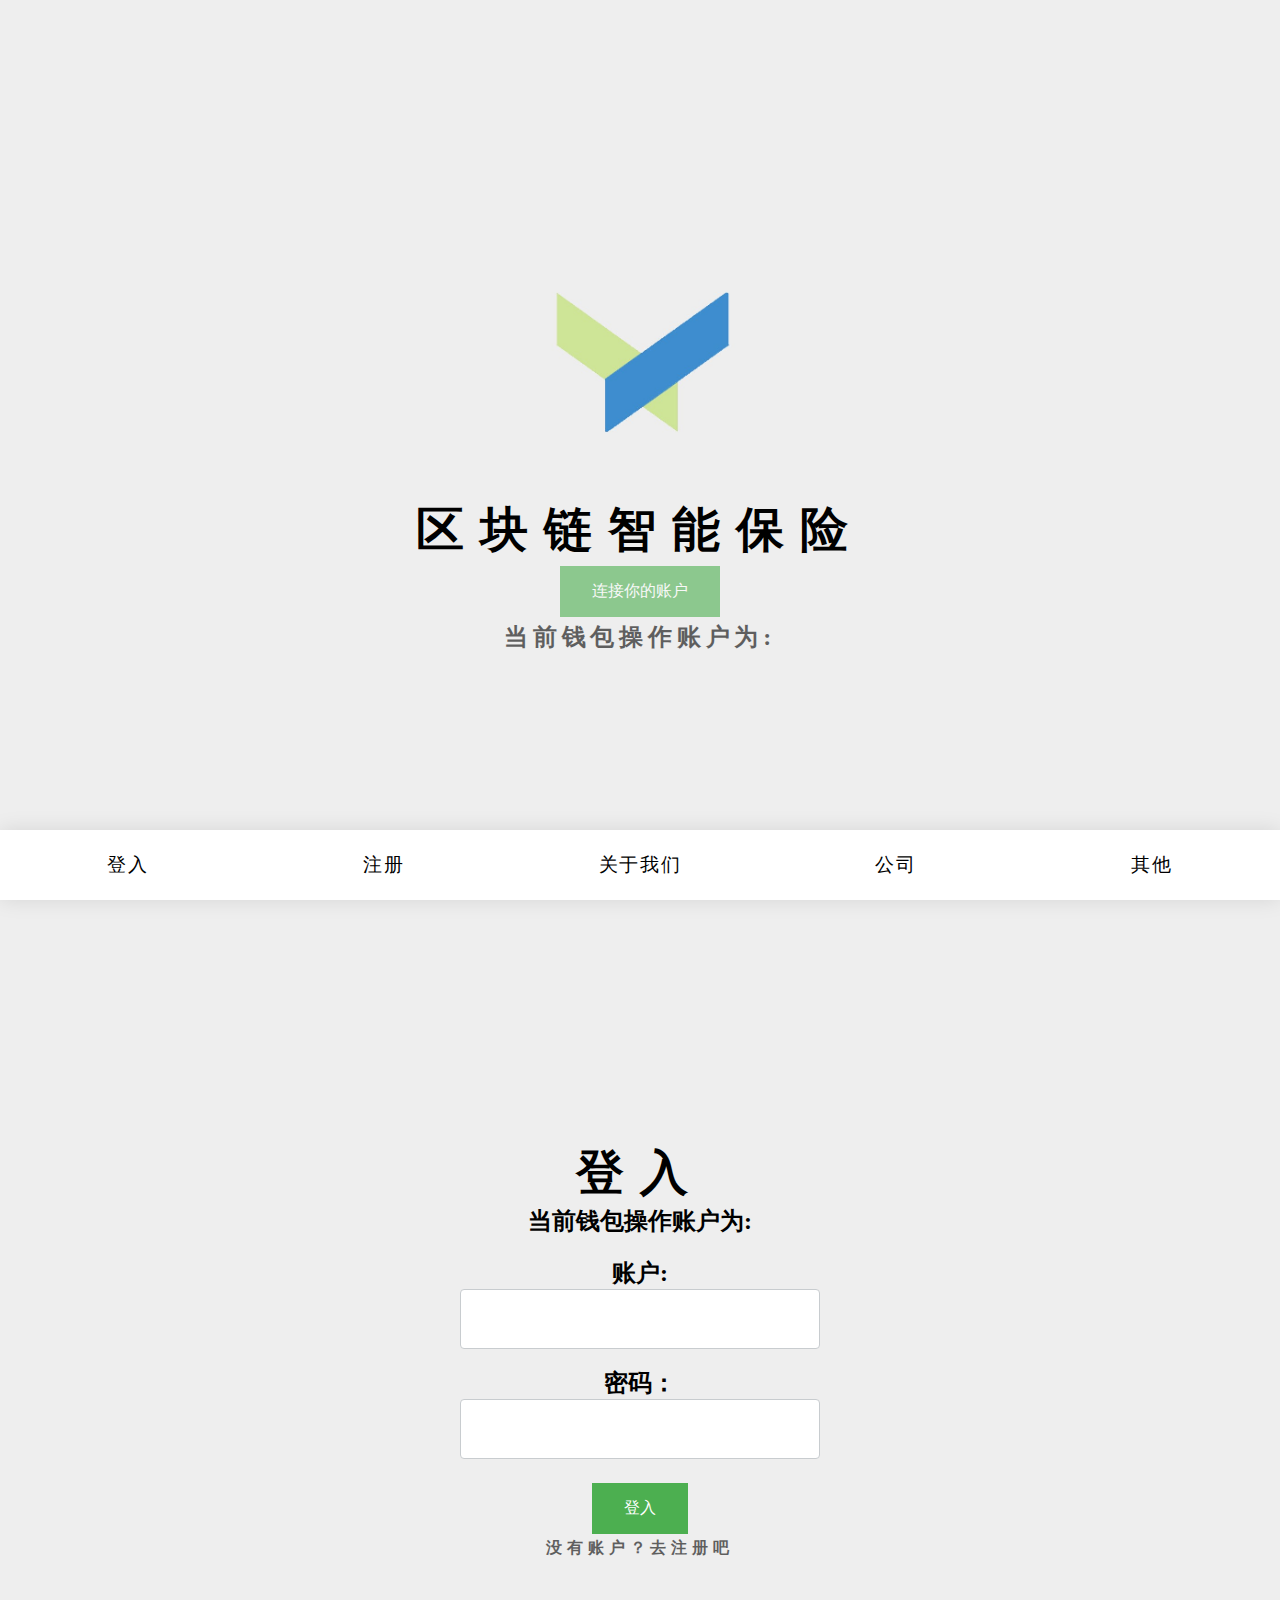
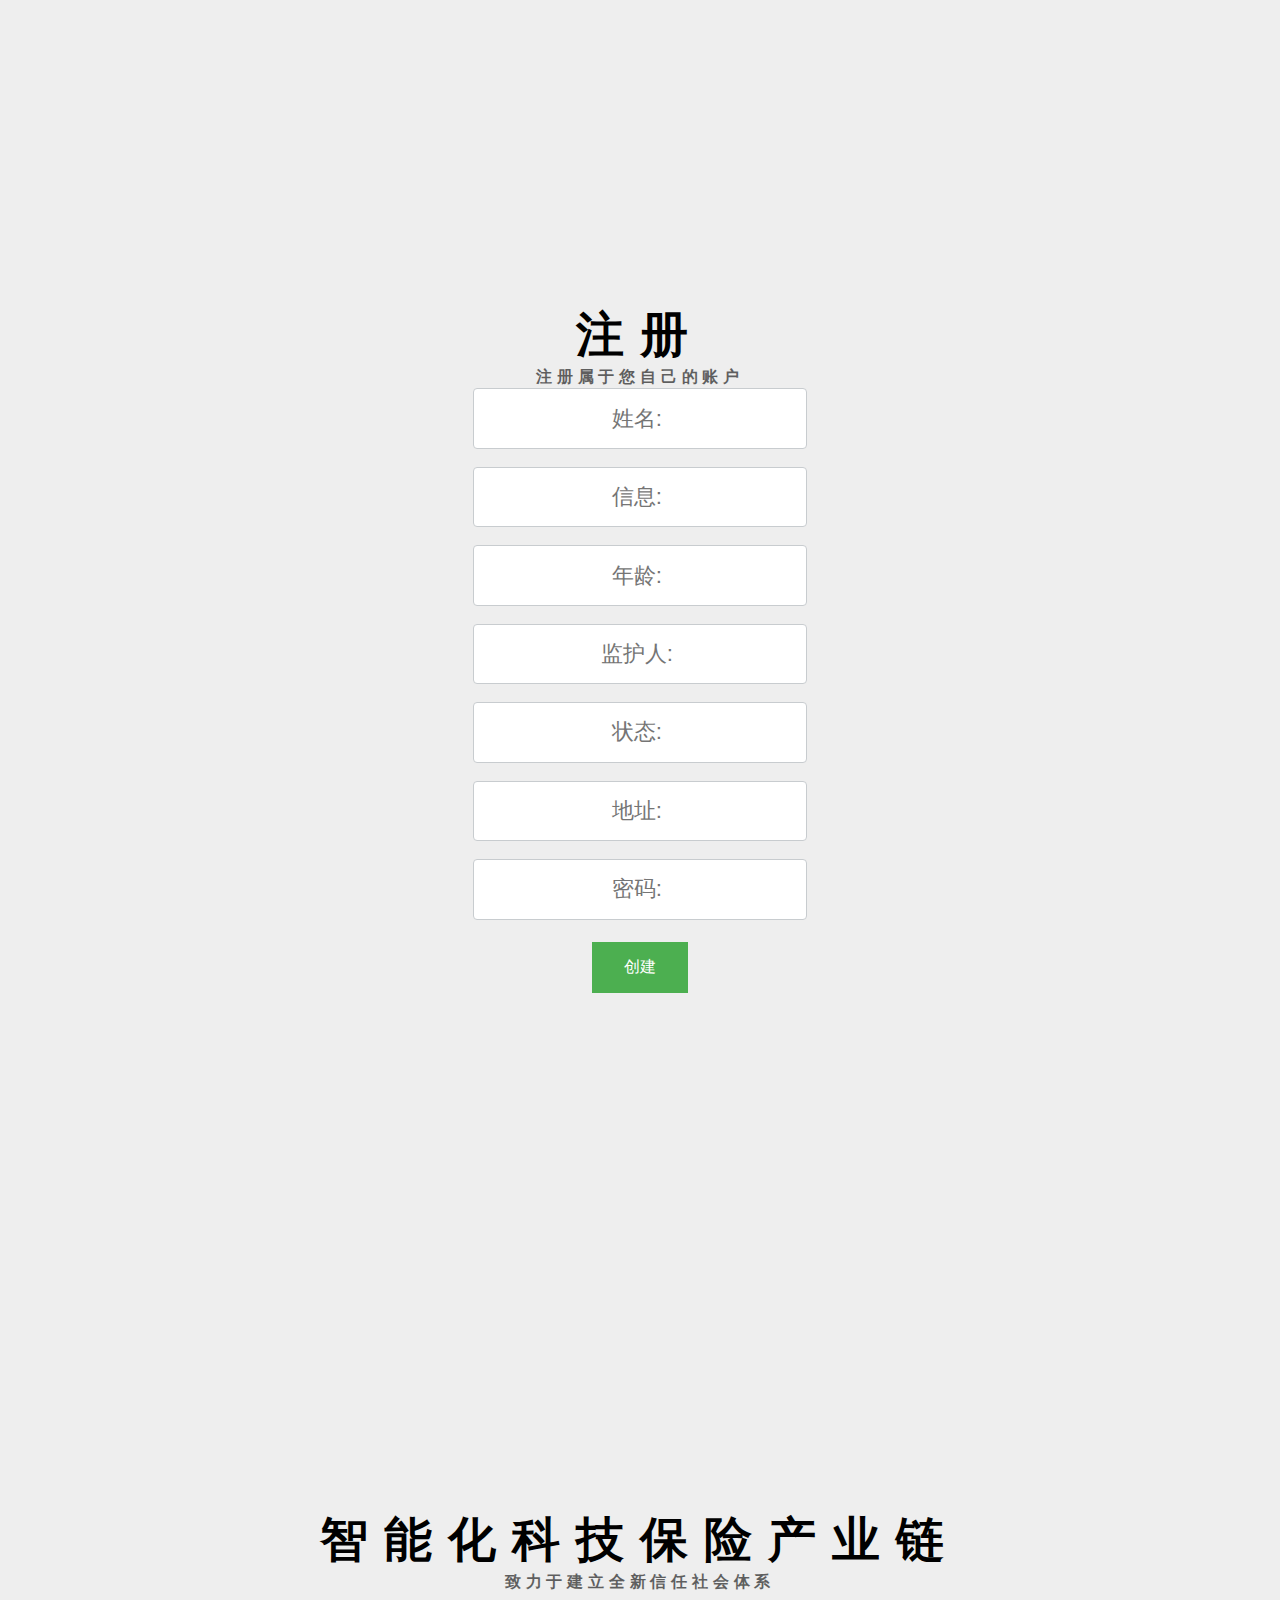
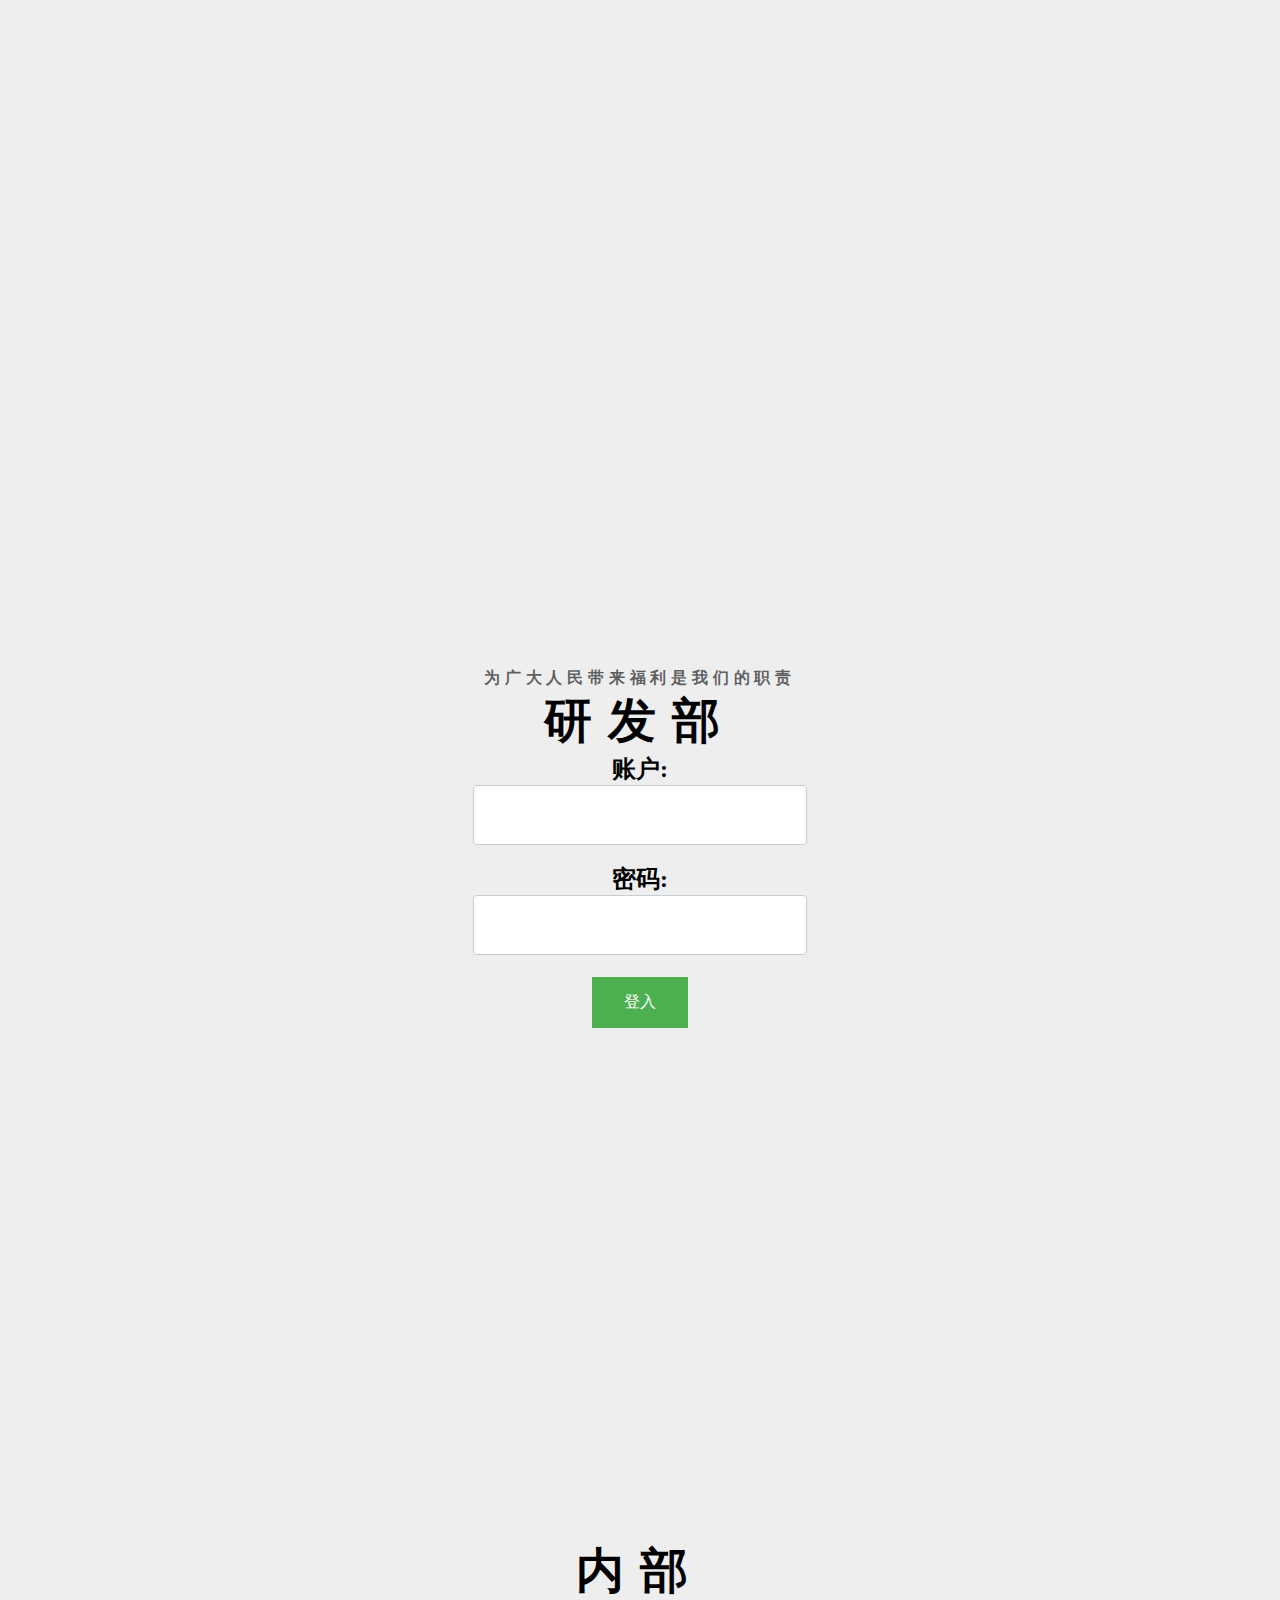
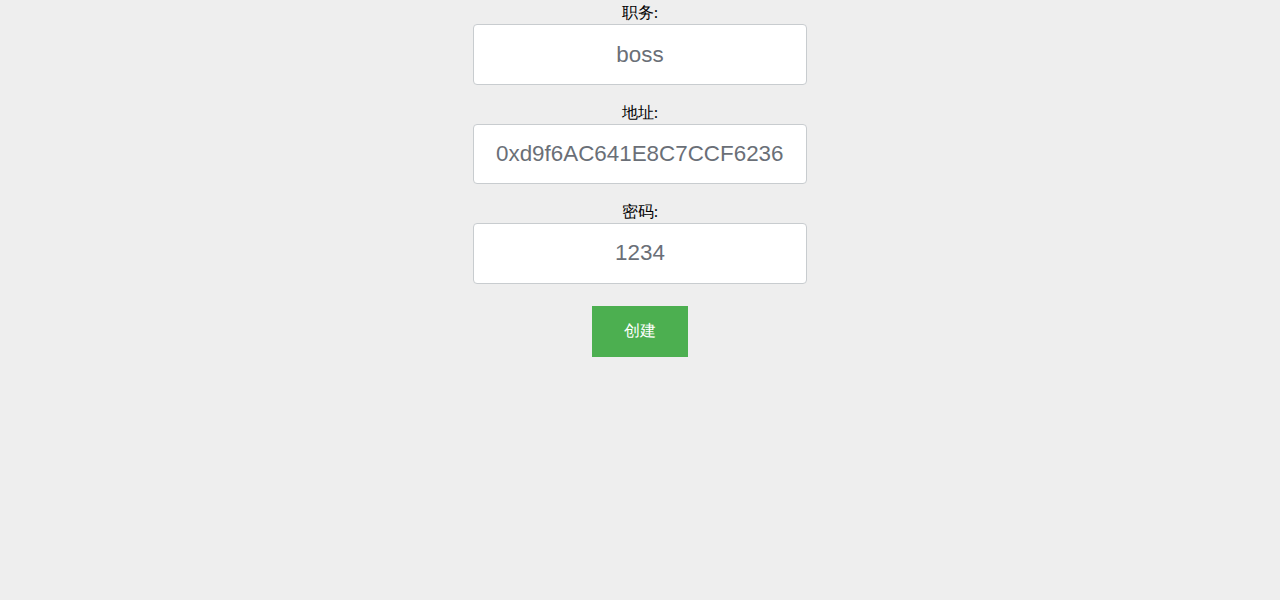
<file: index.html>
<!DOCTYPE html>
<html lang="en">

<head>
  <meta charset="UTF-8">
  <title>智能化科技保险产业链</title>

  <link rel="stylesheet" href="css/style.css">

  <script type="text/javascript" src="jquery.js"></script>
  <script type="text/javascript" src="web3.min.js"></script>

</head>

<body>
  <section class="et-hero-tabs" >
    <img src="logo.jpg"  alt="" align ="left" width="250"/>
    <h1>区块链智能保险</h1>
    <h3>
      <div ><button class="enableEthereumButton">连接你的账户</button>
        <h2>当前钱包操作账户为: <span class="showAccount"></span></h2>
      </div>
    </h3>

    <div class="et-hero-tabs-container">
      <a class="et-hero-tab" href="#tab-es6">登入</a>
      <a class="et-hero-tab" href="#tab-flexbox">注册</a>
      <a class="et-hero-tab" href="#tab-react">关于我们</a>
      <a class="et-hero-tab" href="#tab-angular">公司</a>
      <a class="et-hero-tab" href="#tab-other">其他</a>
      <span class="et-hero-tab-slider"></span>
    </div>

  </section>
  <!-- Main -->
  <main class="et-main">
    <section class="et-slide" id="tab-es6">
      <h1>登入</h1>
      <h2>当前钱包操作账户为: <span class="showAccount"></span></h2>
      <div class="input_control">
        <h2>账户:</h2><input type="text" class="form_input" placeholder="" id="idx" />
        <br>
        <h2>密码：</h2><input type="text" class="form_input" placeholder="" id="pasx" />
    </div>
        <button class="getholder" >登入</button>
        <h2></h2>
        <h3>没有账户？去注册吧</h3>

    </section>
    <section class="et-slide" id="tab-flexbox">
      <h1>注册</h1>
      <h3>注册属于您自己的账户</h3>
      <div>
        <input type="text" name="姓名" id="name1" placeholder="姓名: " /><br>
        <input type="text" name="个人信息" id="perinfor1" placeholder="信息: " /><br>
        <input type="text" name="年龄" id="age1" placeholder="年龄: "/><br>
        <input type="text" name="是否有监护人" id="guardian" placeholder="监护人: "/><br>
        <input type="text" name="状态" id="obst1" placeholder="状态: "/><br>
        <input type="text" name="地址" id="owner1" placeholder="地址: "/><br>
        <input type="text" name="密码" id="password1"  placeholder="密码: "/><br>
        <button class="addholder">创建</button>
        <h2><span class="holderid"></span></h2>
      </div>
    </section>
    <section class="et-slide" id="tab-react">
      <h1>智能化科技保险产业链</h1>
      <h3>致力于建立全新信任社会体系</h3>
    </section>
    <section class="et-slide" id="tab-angular">
      <h3>为广大人民带来福利是我们的职责</h3>
      <h1>研发部</h1>
      <div>
        <h2>账户:</h2><input type="text" id="companyOwner1"/><br>
        <h2>密码:</h2><input type="text"  id="passwordijk"/><br>
        <button class="getcompany">登入</button>
      </div>
    </section>
    <section class="et-slide" id="tab-other">
      <h1>内部</h1>
      <h3></h3>
      <div>
        职务: <input type="text" name="职务" id="identity" value="boss" /><br>
        地址: <input type="text" name="地址" id="companyOwner" value="0xd9f6AC641E8C7CCF623603eF5C2e8e1A9aE9f6e0" /><br>
        密码: <input type="text" name="密码" id="password" value="1234" /><br>
        <button class="addcompany">创建</button>
        <h2><span class="companyid"></span></h2>
      </div>
    </section>
  </main>

  <script src="js/jquery.min.js"></script>
  <script src="js/script.js"></script>
  <script type="text/javascript" src="./app.js"></script>
</body>

</html>
</file>
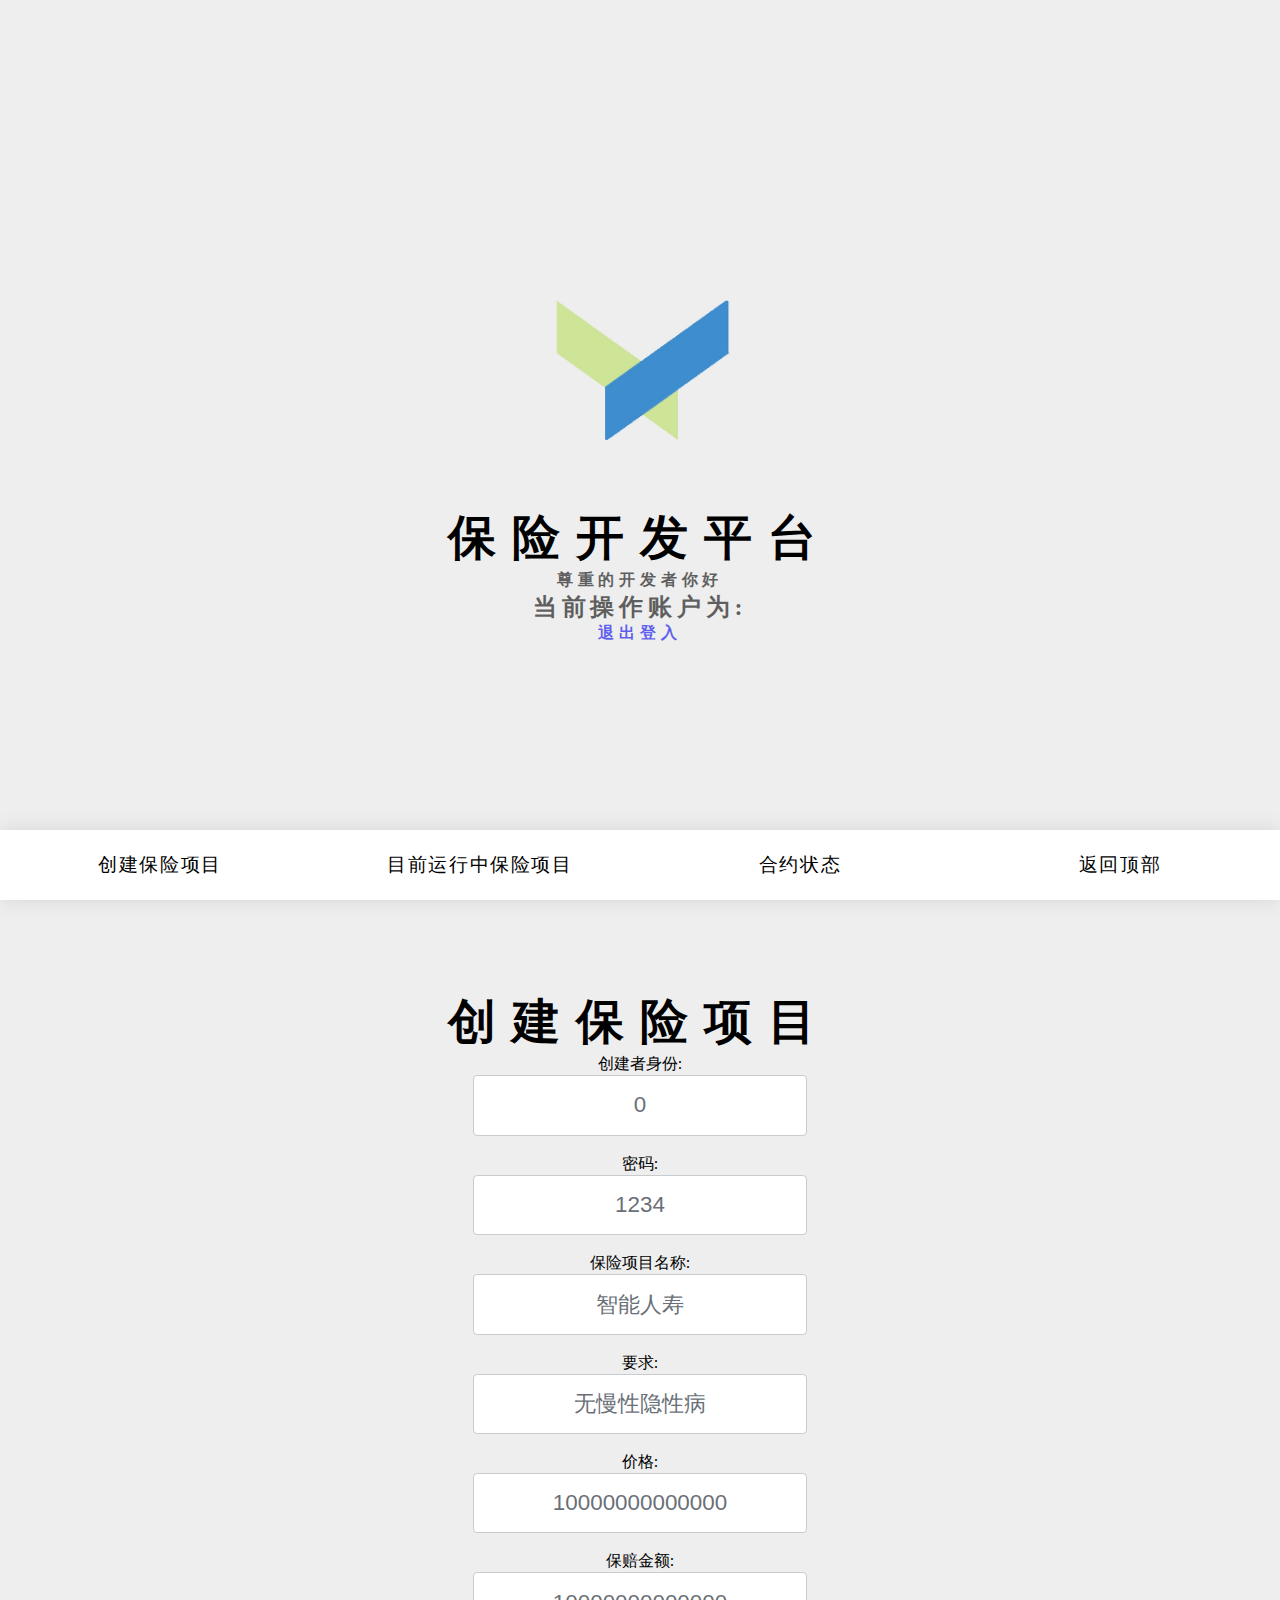
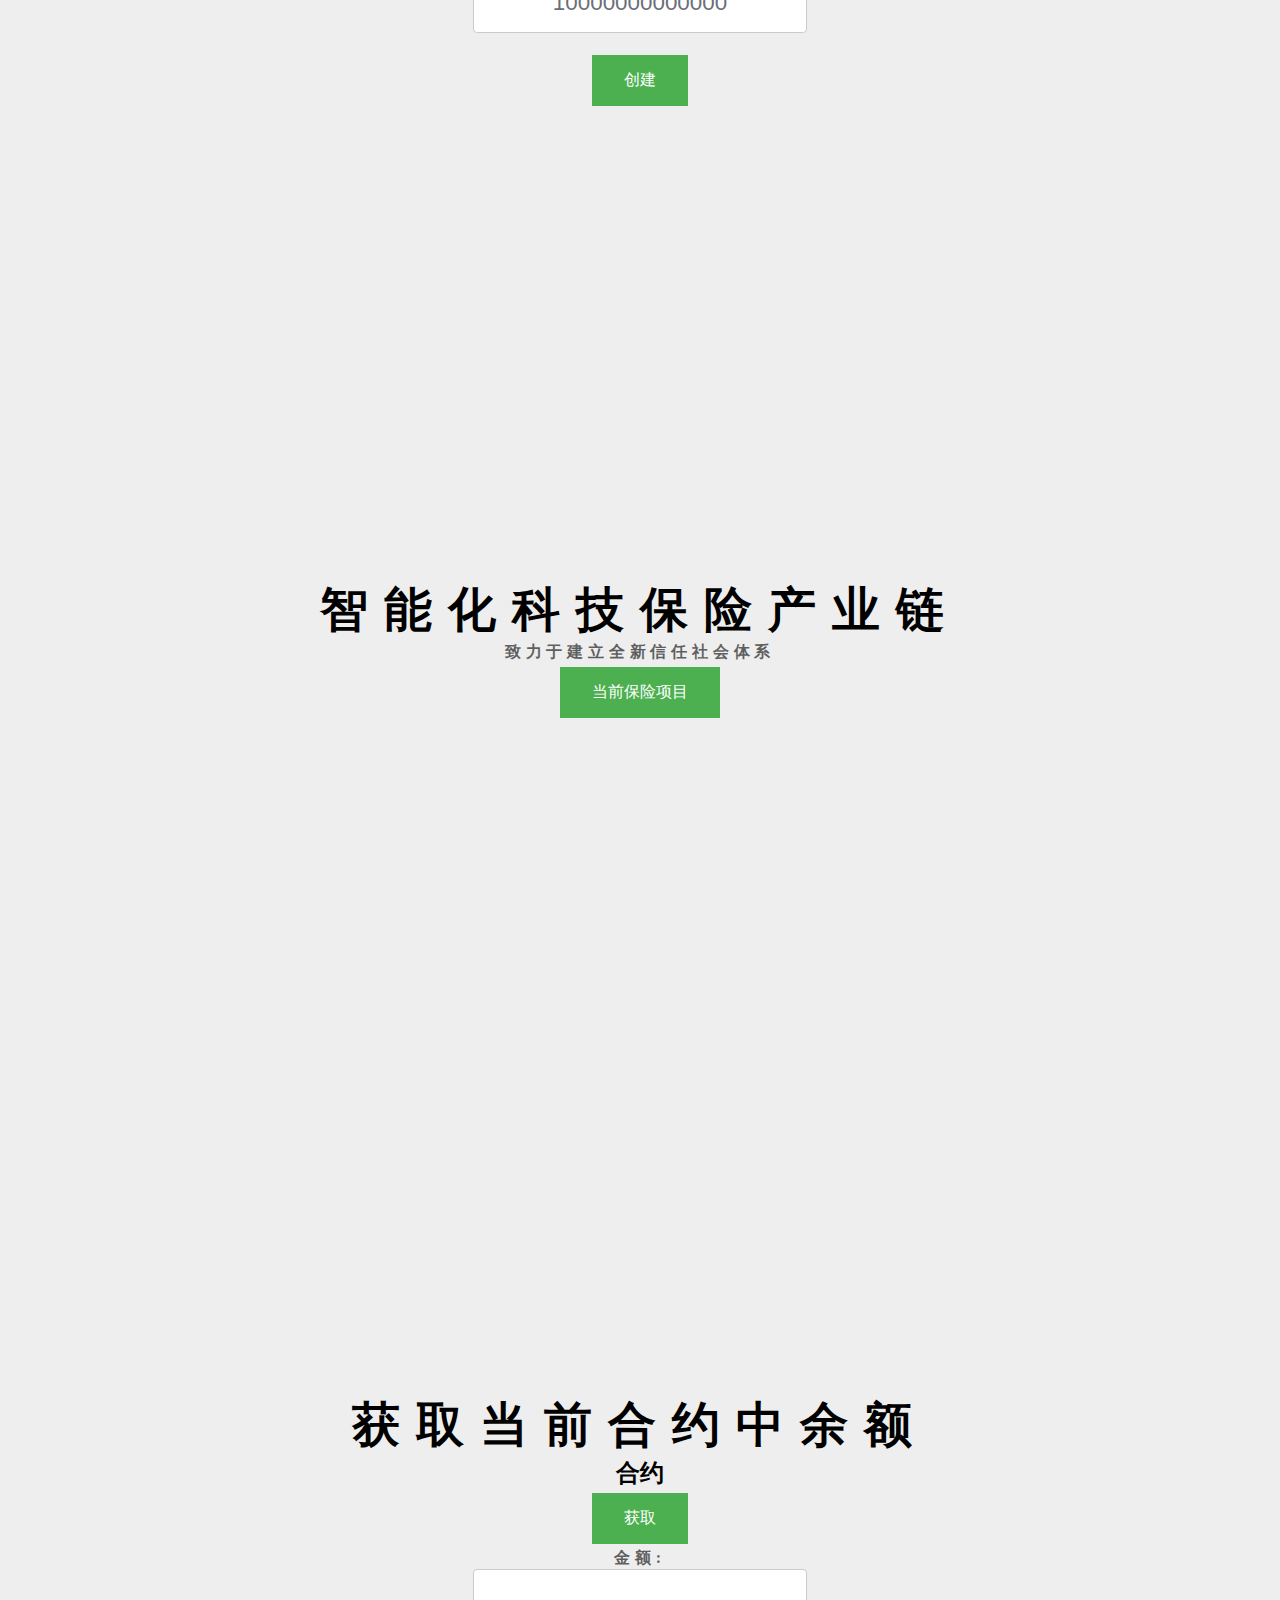
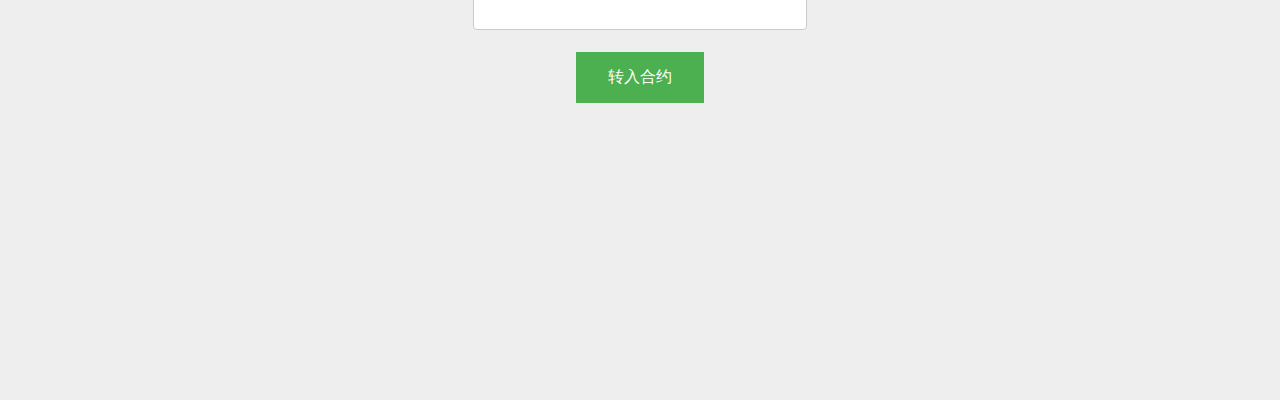
<file: company.html>
<!DOCTYPE html>
<html lang="en">

<head>
    <meta charset="UTF-8">
    <title>jQuery粘性滑块导航（响应式）</title>

    <link rel="stylesheet" href="css/style.css">
    <script type="text/javascript" src="jquery.js"></script>
    <script type="text/javascript" src="web3.min.js"></script>

</head>

<body>
    <section class="et-hero-tabs" id="tab-es1">
        <img src="logo.jpg"  alt="" align ="left" width="250"/>
        <h1>保险开发平台</h1>
        <h3>
            尊重的开发者你好
            <div>
                <h2>当前操作账户为: <span class="showAccount"></span></h2>
            </div>
            <a  href="index.html">退出登入</a>
        </h3>
        
        <div class="et-hero-tabs-container">
            <a class="et-hero-tab" href="#tab-flexbox">创建保险项目</a>
            <a class="et-hero-tab" href="#tab-react">目前运行中保险项目</a>
            <a class="et-hero-tab" href="#tab-react5">合约状态</a>
            <a class="et-hero-tab" href="#tab-es1">返回顶部</a>
            <span class="et-hero-tab-slider"></span>
        </div>

    </section>

    <!-- Main -->
    <main class="et-main">

        <section class="et-slide" id="tab-flexbox">
            <h1>创建保险项目</h1>
            <h3></h3>
            <div>
                创建者身份: <input type="text" name="创建者身份" id="ownerId" value="0" /><br>
                密码: <input type="text" name="密码" id="password" value="1234" /><br>
                保险项目名称: <input type="text" name="保险项目名称" id="name" value="智能人寿" /><br>
                要求: <input type="text" name="要求" id="requirements" value="无慢性隐性病" /><br>
                价格: <input type="text" name="价格" id="price" value="10000000000000" /><br>
                保赔金额: <input type="text" name="保赔金额" id="inprice" value="10000000000000" /><br>
                <button class="additems">创建</button>
            </div>
        </section>
        <section class="et-slide" id="tab-react">
            <h1>智能化科技保险产业链</h1>
            <h3>致力于建立全新信任社会体系</h3>
            <button class="getitems">当前保险项目</button>
            <div id="box1"></div>
        </section>
        <section class="et-slide" id="tab-react5">
            <h1>获取当前合约中余额</h1>
            <h2>合约</h2>
            <button class="getBalance">获取</button>
            <h3><div id="blance"></div></h3>
            <div>
            <h3>金额: </h3><input type="text" name="保赔金额" id="give" value="" /><br>
            <button class="giveMEeth">转入合约</button>
            <div id="chenggong"></div>
        </div>
           
        </section>
        
    </main>

    <script src="js/jquery.min.js"></script>
    <script src="js/script.js"></script>
    <script type="text/javascript" src="./app.js"></script>
</body>

</html>
</file>
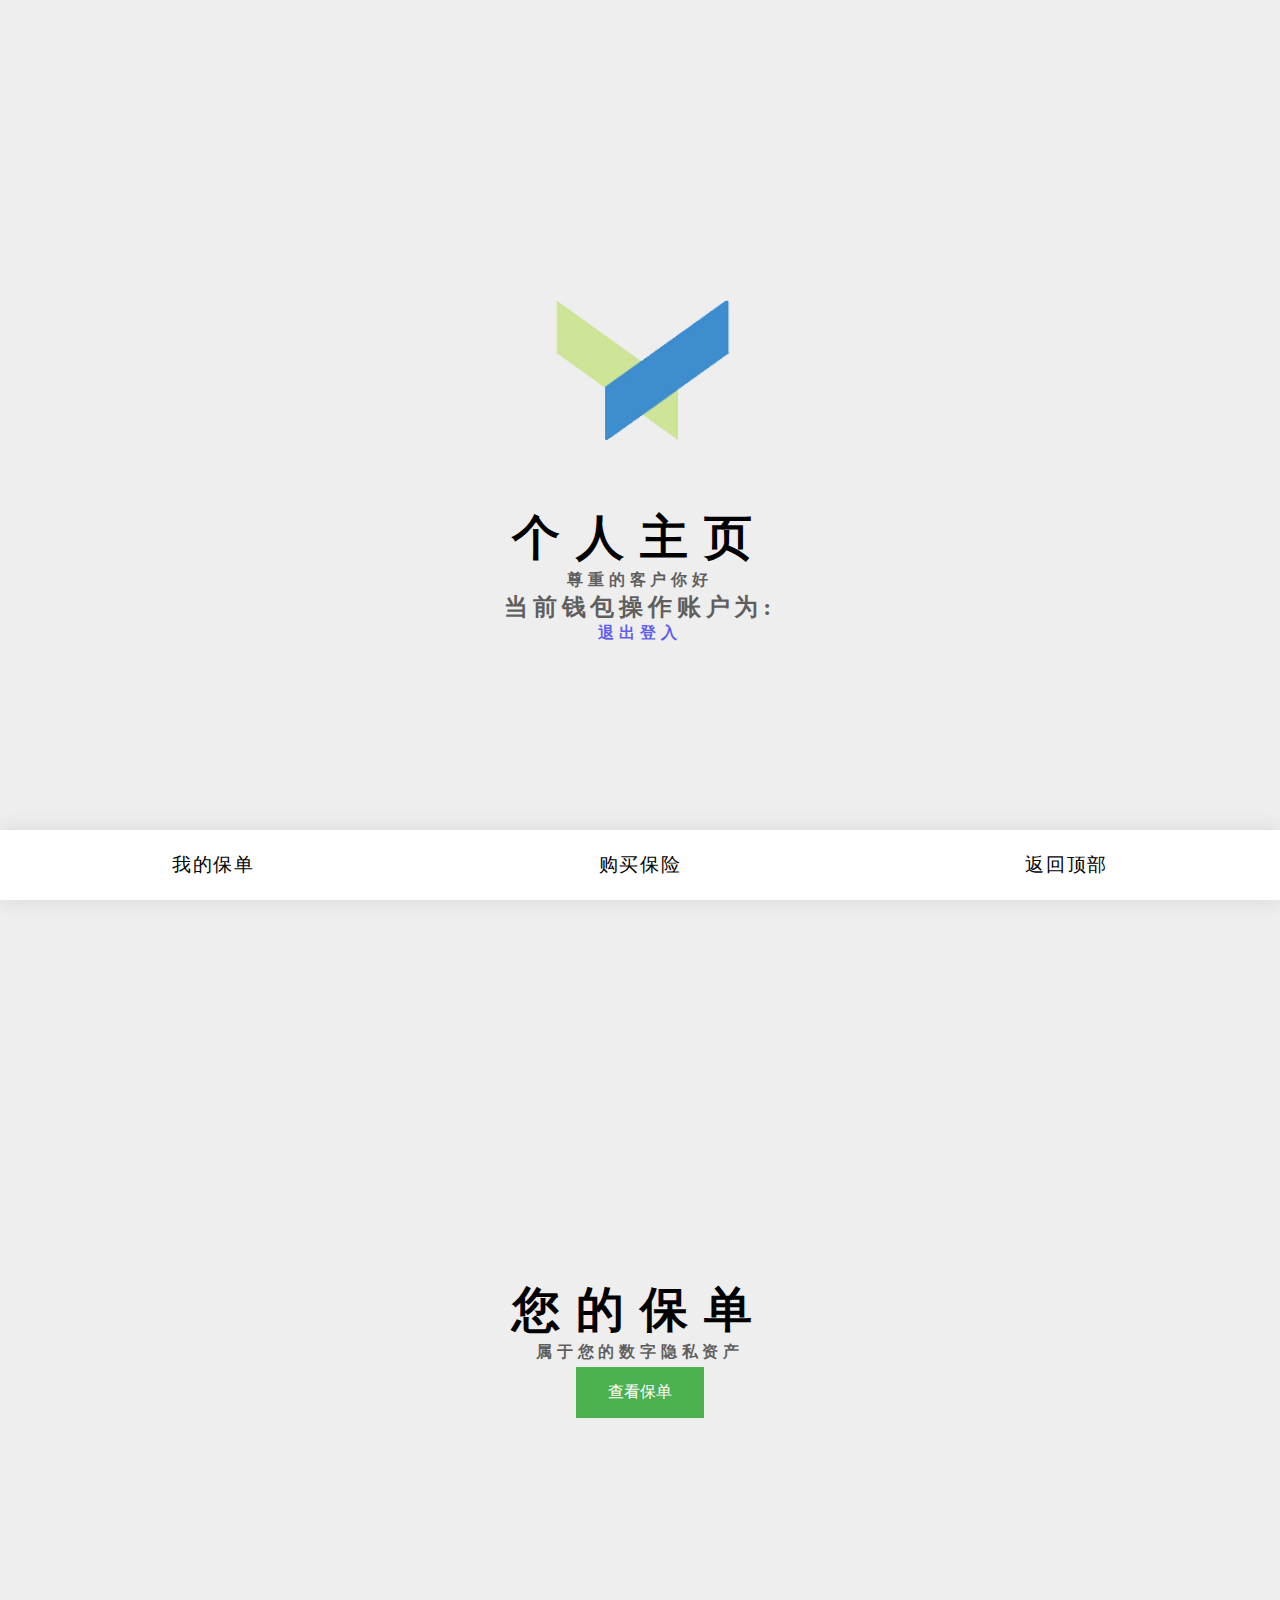
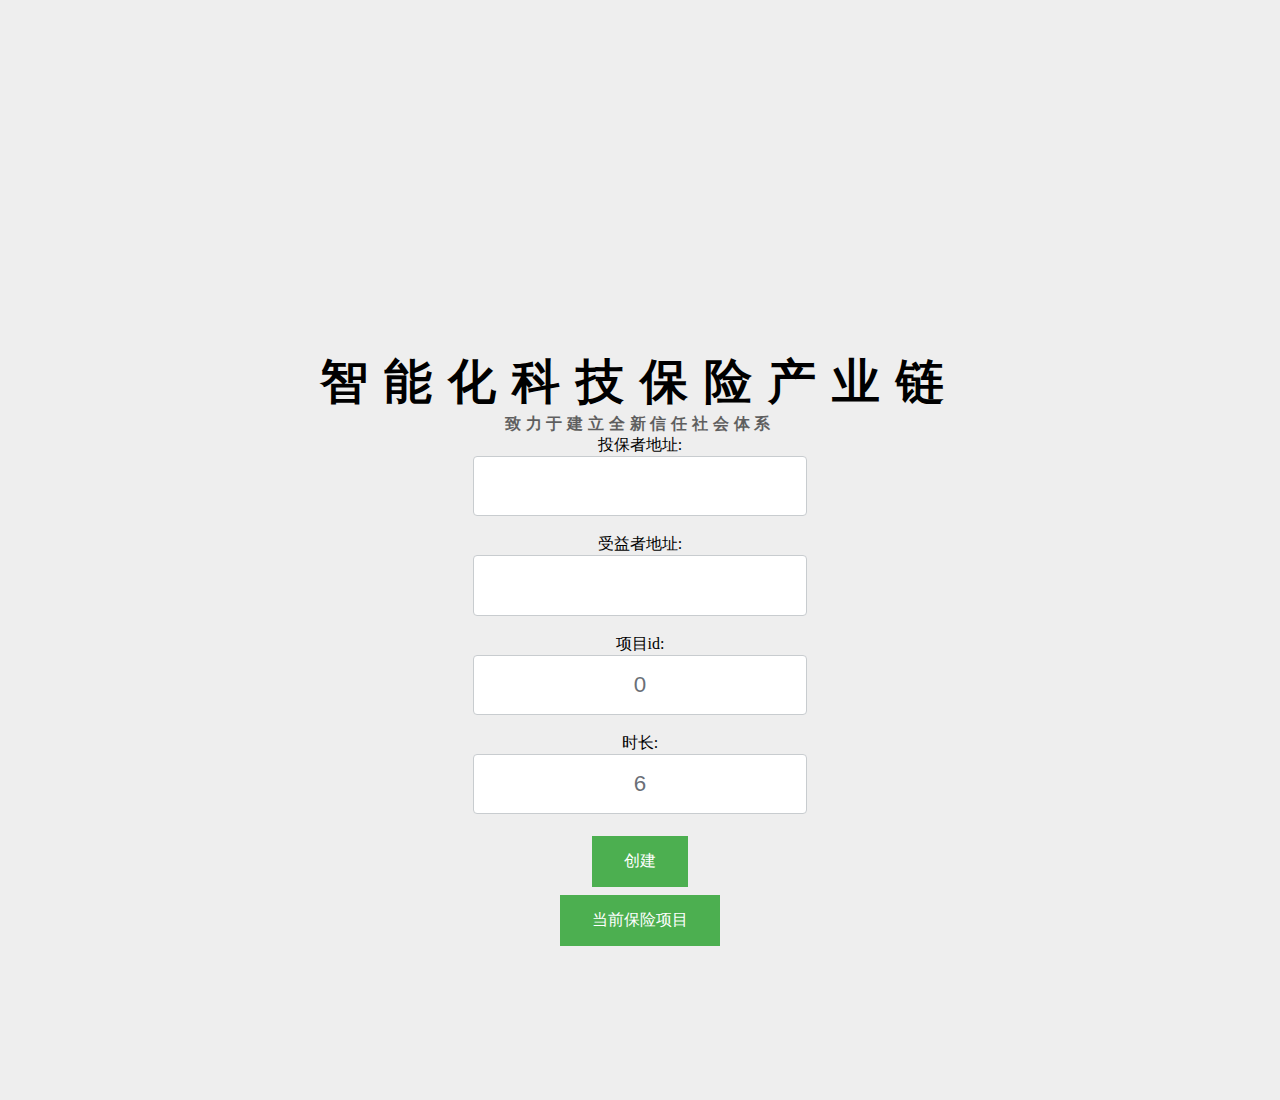
<file: holder.html>
<!DOCTYPE html>
<html lang="en">

<head>
    <meta charset="UTF-8">
    <title>jQuery粘性滑块导航（响应式）</title>

    <link rel="stylesheet" href="css/style.css">
    <script type="text/javascript" src="jquery.js"></script>
    <script type="text/javascript" src="web3.min.js"></script>

</head>

<body>
    <section class="et-hero-tabs" id="tab-es1">
        <img src="logo.jpg"  alt="" align ="left" width="250"/>
        <h1>个人主页</h1>
        <h3>
            尊重的客户你好
            <div>
                <h2>当前钱包操作账户为: <span class="showAccount"></span></h2>
            </div>
            <a  href="index.html">退出登入</a>
        </h3>
        
        <div class="et-hero-tabs-container">
            <a class="et-hero-tab" href="#tab-flexbox">我的保单</a>
            <a class="et-hero-tab" href="#tab-react">购买保险</a>
            <a class="et-hero-tab" href="#tab-es1">返回顶部</a>
            <span class="et-hero-tab-slider"></span>
        </div>

    </section>

    <!-- Main -->
    <main class="et-main">
        <section class="et-slide" id="tab-flexbox">
            <h1>您的保单</h1>
            <h3>属于您的数字隐私资产</h3>
            <div>
                <button class="getpolicy">查看保单</button>
                
                <div id="box8"></div>
            </div>

        </section>
        <section class="et-slide" id="tab-react">
            <h1>智能化科技保险产业链</h1>
            <h3>致力于建立全新信任社会体系</h3>
            <div>
                投保者地址: <input type="text" name="地址" id="_holdner" value="" /><br>
                受益者地址: <input type="text" name="地址" id="_benner" value="" /><br>
                项目id: <input type="text" name="id" id="id7" value="0" /><br>
                时长: <input type="text" name="时长" id="limit" value="6" /><br>
                <button class="addpolicy">创建</button>
                <h2><span class="policyid"></span></h2>
            </div>
            <button class="getitems">当前保险项目</button>
            <div id="box1"></div>
        </section>
    </main>

    <script src="js/jquery.min.js"></script>
    <script src="js/script.js"></script>
    <script type="text/javascript" src="./app.js"></script>
</body>

</html>
</file>
<file: css/style.css>
*{margin:0;padding:0;list-style-type:none;}

a {
  text-decoration: none;
}

.et-hero-tabs,
.et-slide {
  display: flex;
  flex-direction: column;
  justify-content: center;
  align-items: center;
  height: 100vh;
  position: relative;
  background: #eee;
  text-align: center;
  padding: 0 2em;
}
.et-hero-tabs h1,
.et-slide h1 {
  font-size: 2rem;
  margin: 0;
  letter-spacing: 1rem;
}
.et-hero-tabs h3,
.et-slide h3 {
  font-size: 1rem;
  letter-spacing: 0.3rem;
  opacity: 0.6;
}

.et-hero-tabs-container {
  display: flex;
  flex-direction: row;
  position: absolute;
  bottom: 0;
  width: 100%;
  height: 70px;
  box-shadow: 0 0 20px rgba(0, 0, 0, 0.1);
  background: #fff;
  z-index: 10;
}
.et-hero-tabs-container--top {
  position: fixed;
  top: 0;
}

.et-hero-tab {
  display: flex;
  justify-content: center;
  align-items: center;
  flex: 1;
  color: #000;
  letter-spacing: 0.1rem;
  transition: all 0.5s ease;
  font-size: 0.8rem;
}
.et-hero-tab:hover {
  color: white;
  background: rgba(102, 177, 241, 0.8);
  transition: all 0.5s ease;
}

.et-hero-tab-slider {
  position: absolute;
  bottom: 0;
  width: 0;
  height: 6px;
  background: #66B1F1;
  transition: left 0.3s ease;
}

@media (min-width: 800px) {
  .et-hero-tabs h1,
  .et-slide h1 {
    font-size: 3rem;
  }
  .et-hero-tabs h3,
  .et-slide h3 {
    font-size: 1rem;
  }

  .et-hero-tab {
    font-size: 1.2rem;
  }
}
button {
  background-color: #4CAF50; /* Green */
  border: none;
  color: white;
  padding: 15px 32px;
  text-align: center;
  text-decoration: none;
  display: inline-block;
  font-size: 16px;
  margin: 4px 2px;
  cursor: pointer;
}

.input_control{
  width:360px;
  margin:20px auto;
}
input[type="text"],#btn1,#btn2{
  box-sizing: border-box;
  text-align:center;
  font-size:1.4em;
  height:2.7em;
  border-radius:4px;
  border:1px solid #c8cccf;
  color:#6a6f77;
  -web-kit-appearance:none;
  -moz-appearance: none;
  display:block;
  outline:0;
  padding:0 1em;
  text-decoration:none;
  width:100%;
}
input[type="text"]:focus{
  border:1px solid #ff7496;
}
</file>
